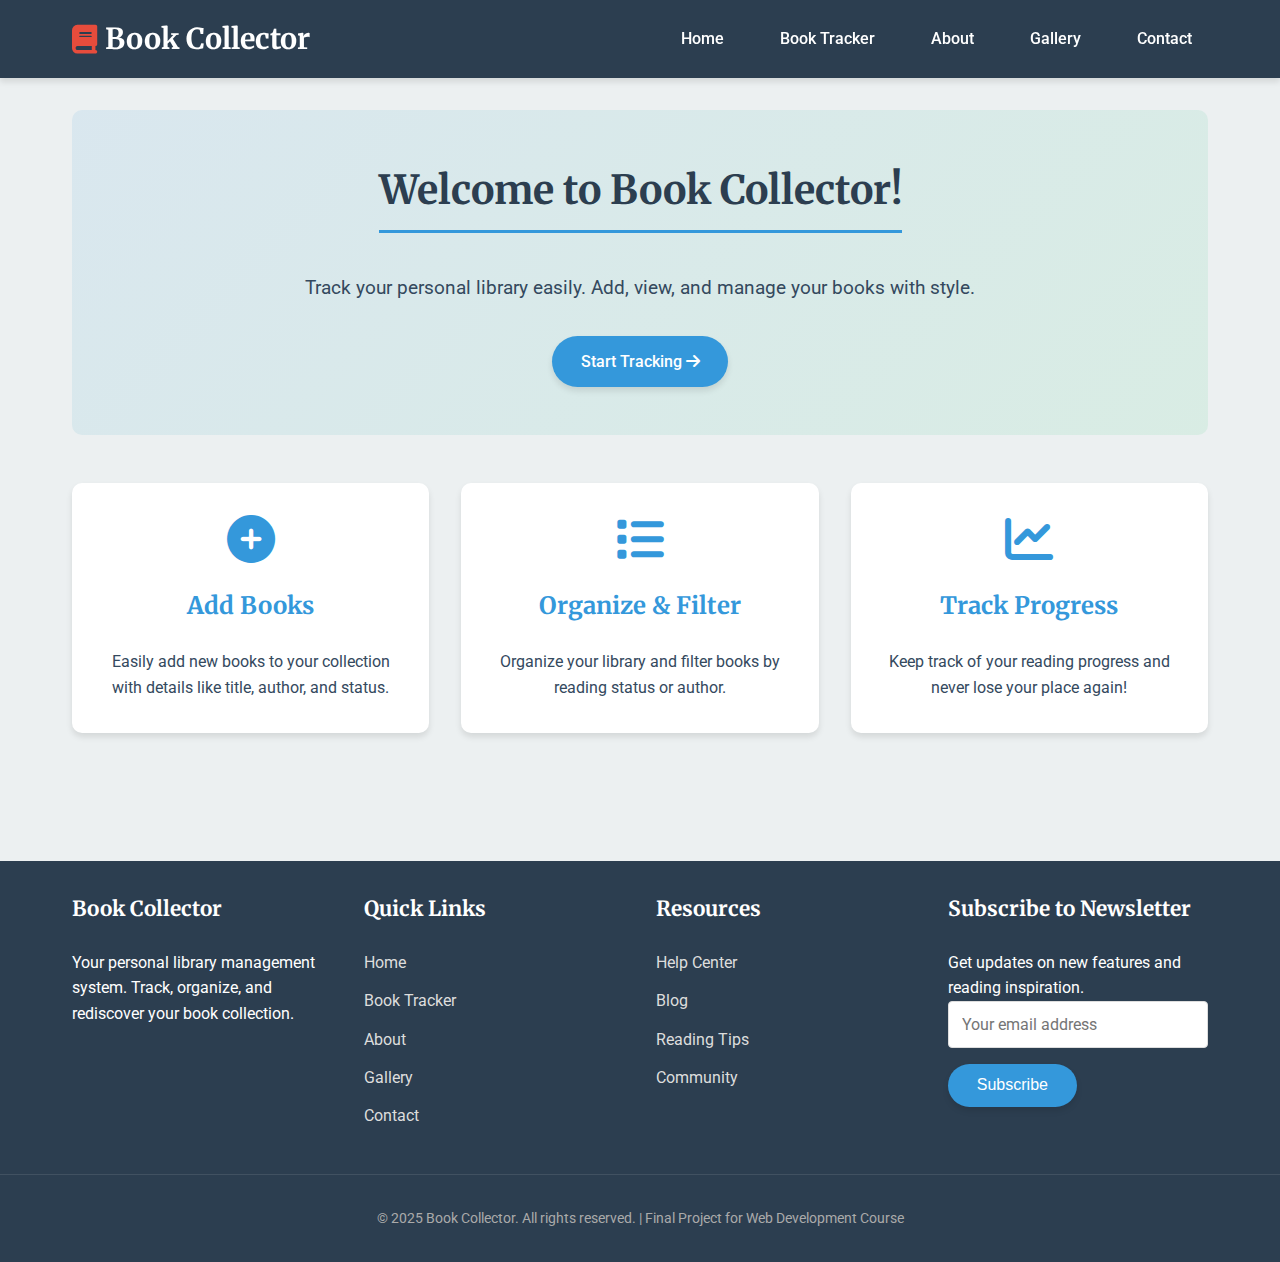
<file: index.html>
<!DOCTYPE html>
<html lang="en">
<head>
    <meta charset="UTF-8">
    <meta name="viewport" content="width=device-width, initial-scale=1.0">
    <title>Book Collector | Personal Library Tracker</title>
    <link href="https://fonts.googleapis.com/css2?family=Roboto:wght@300;400;500;700&family=Merriweather:wght@400;700&display=swap" rel="stylesheet">
    <link rel="stylesheet" href="https://cdnjs.cloudflare.com/ajax/libs/font-awesome/6.4.0/css/all.min.css">
    <link rel="stylesheet" href="css/main.css">
</head>
<body>
    <!-- Header -->
       <div id="header-placeholder"></div>
   
    <!-- Main -->
    <main>
        <section class="hero">
            <h1>Welcome to Book Collector!</h1>
            <p>Track your personal library easily. Add, view, and manage your books with style.</p>
            <a href="/page/tracker.html" class="btn">Start Tracking <i class="fas fa-arrow-right"></i></a>
        </section>
        <section class="features">
            <div class="feature-card">
                <i class="fas fa-plus-circle"></i>
                <h3>Add Books</h3>
                <p>Easily add new books to your collection with details like title, author, and status.</p>
            </div>
            <div class="feature-card">
                <i class="fas fa-list"></i>
                <h3>Organize & Filter</h3>
                <p>Organize your library and filter books by reading status or author.</p>
            </div>
            <div class="feature-card">
                <i class="fas fa-chart-line"></i>
                <h3>Track Progress</h3>
                <p>Keep track of your reading progress and never lose your place again!</p>
            </div>
        </section>
    </main>
      <div id="footer-placeholder"></div>
    <script src="/js/header.js"></script>
    <script src="/js/footer.js"></script>
    <script src="/js/main.js"></script>
</body>
</html>
</file>
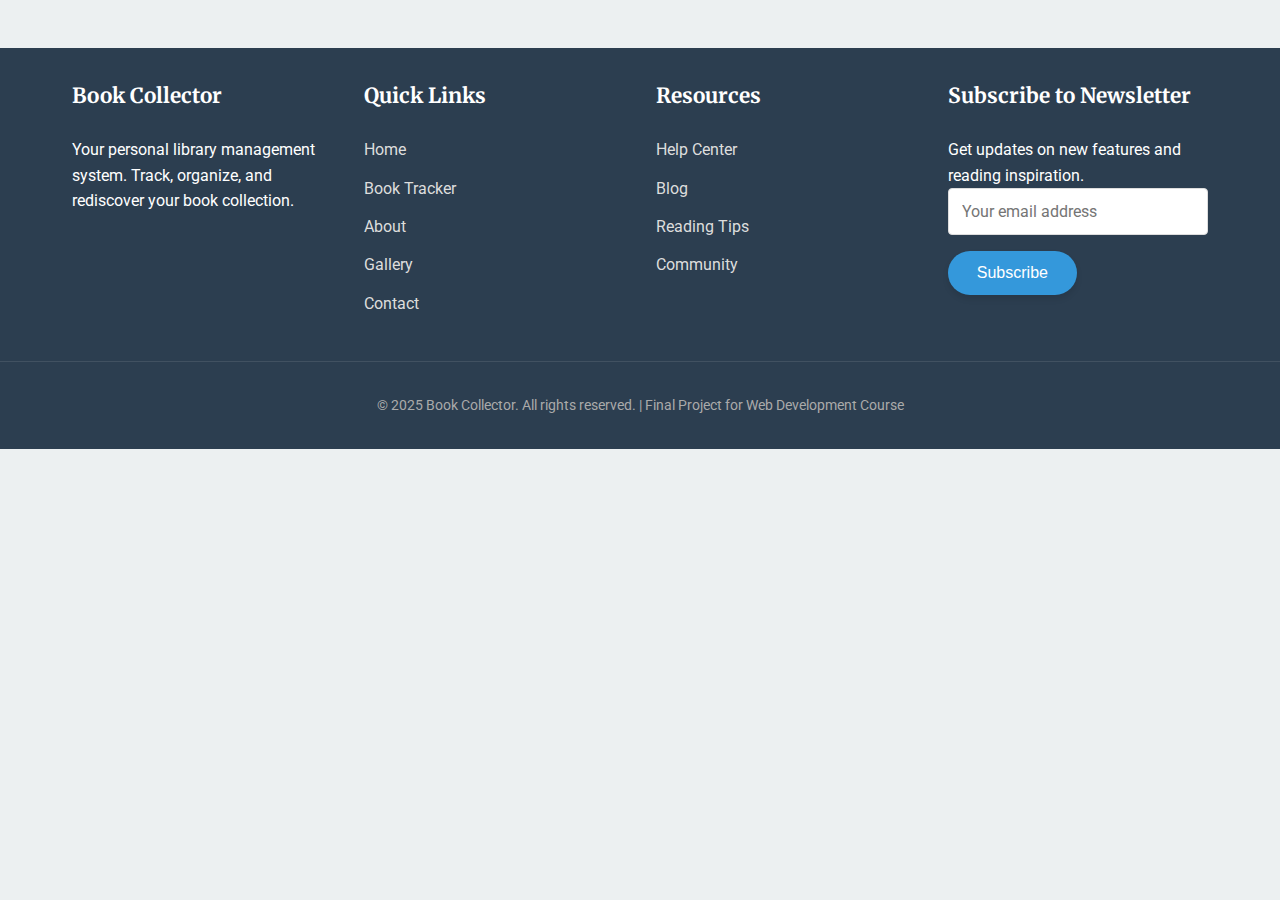
<file: component/footer.html>
<!DOCTYPE html>
<html lang="en">
<head>
    <meta charset="UTF-8">
    <meta name="viewport" content="width=device-width, initial-scale=1.0">
    <title>Book Collector | Contact</title>
    <link href="https://fonts.googleapis.com/css2?family=Roboto:wght@300;400;500;700&family=Merriweather:wght@400;700&display=swap" rel="stylesheet">
    <link rel="stylesheet" href="https://cdnjs.cloudflare.com/ajax/libs/font-awesome/6.4.0/css/all.min.css">
    <link rel="stylesheet" href="/css/main.css">
    <link rel="stylesheet" href="/css/footer.css">
</head>
<body>
<footer>
        <div class="footer-container">
            <div class="footer-section">
                <h3>Book Collector</h3>
                <p>Your personal library management system. Track, organize, and rediscover your book collection.</p>
            </div>
            
            <div class="footer-section">
                <h3>Quick Links</h3>
                <ul class="footer-links">
                    <li><a href="/index.html" >Home</a></li>
                    <li><a href="tracker.html" >Book Tracker</a></li>
                    <li><a href="about.html" >About</a></li>
                    <li><a href="gallery.html" >Gallery</a></li>
                    <li><a href="contact.html" >Contact</a></li>
                </ul>
            </div>
            
            <div class="footer-section">
                <h3>Resources</h3>
                <ul class="footer-links">
                    <li><a href="#">Help Center</a></li>
                    <li><a href="#">Blog</a></li>
                    <li><a href="#">Reading Tips</a></li>
                    <li><a href="#">Community</a></li>
                </ul>
            </div>
            
            <div class="footer-section">
                <h3>Subscribe to Newsletter</h3>
                <p>Get updates on new features and reading inspiration.</p>
                <div class="form-group">
                    <input type="email" placeholder="Your email address">
                    <button class="btn mt-1">Subscribe</button>
                </div>
            </div>
        </div>
        
        <div class="copyright">
            <p>&copy; 2025 Book Collector. All rights reserved. | Final Project for Web Development Course</p>
        </div>
    </footer>
    </body>
    </html>
</file>
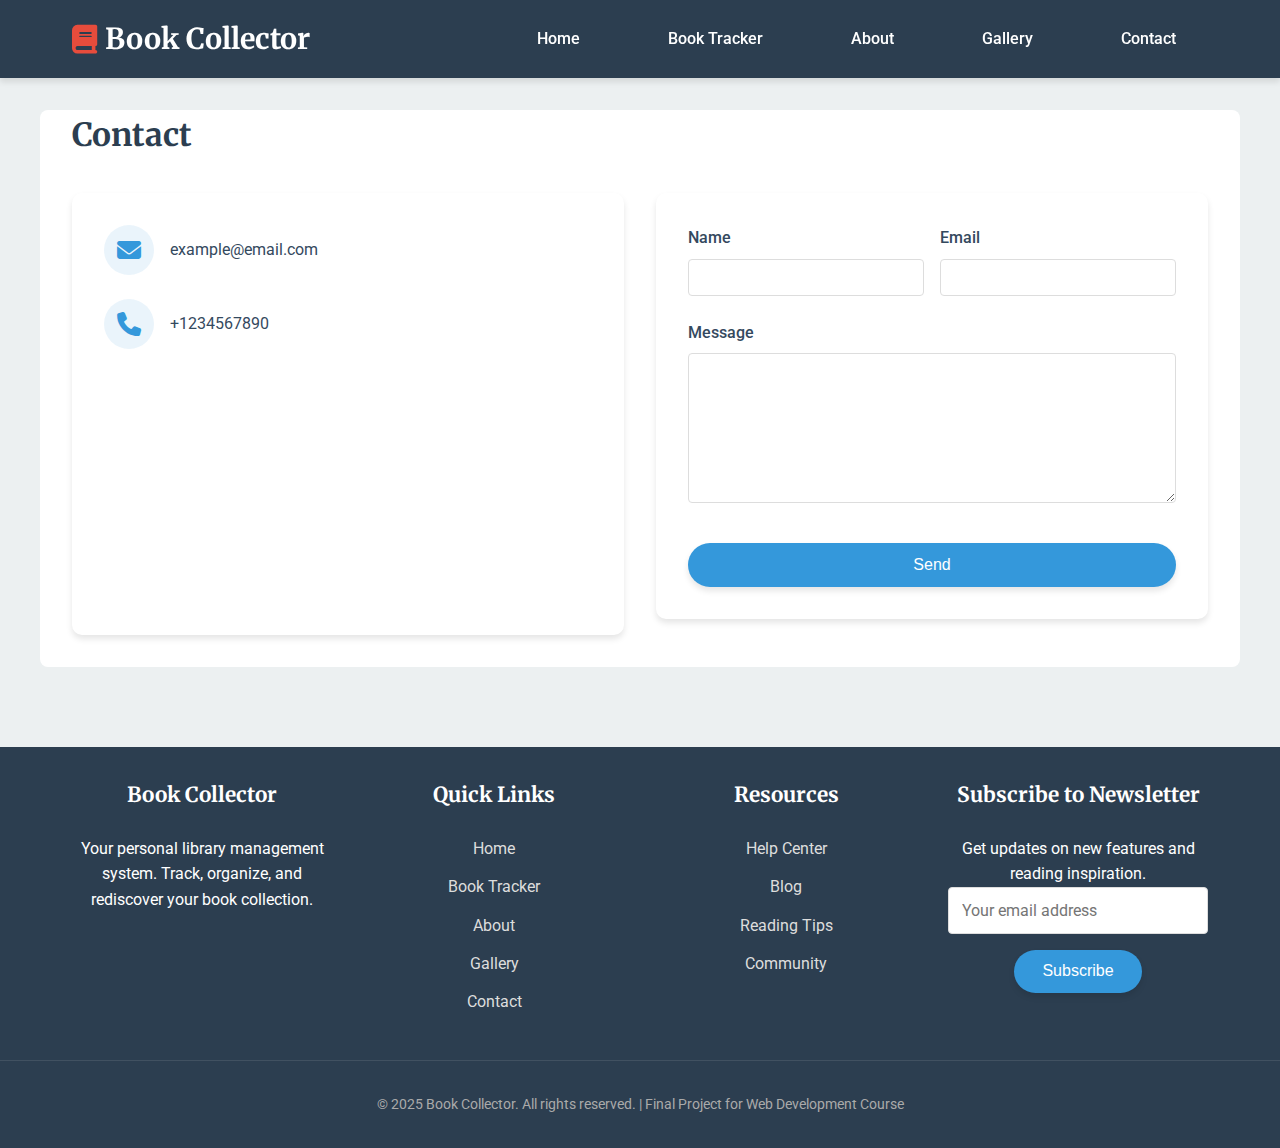
<file: page/contact.html>
<!DOCTYPE html>
<html lang="en">
<head>
    <meta charset="UTF-8">
    <meta name="viewport" content="width=device-width, initial-scale=1.0">
    <title>Book Collector | Contact</title>
    <link href="https://fonts.googleapis.com/css2?family=Roboto:wght@300;400;500;700&family=Merriweather:wght@400;700&display=swap" rel="stylesheet">
    <link rel="stylesheet" href="https://cdnjs.cloudflare.com/ajax/libs/font-awesome/6.4.0/css/all.min.css">
    <link rel="stylesheet" href="/css/main.css">
    <link rel="stylesheet" href="/css/contact.css">
</head>
<body>
  <div id="header-placeholder"></div>
   
    <main>
        <section>
            <h2>Contact</h2>
            <div class="contact-container">
                <div class="contact-info">
                    <div class="contact-method">
                        <i class="fas fa-envelope"></i>
                        <span>example@email.com</span>
                    </div>
                    <div class="contact-method">
                        <i class="fas fa-phone"></i>
                        <span>+1234567890</span>
                    </div>
                </div>
                <form class="contact-form" id="contactForm">
                    <div class="form-row">
                        <div class="form-group">
                            <label for="name">Name</label>
                            <input type="text" id="name" required>
                        </div>
                        <div class="form-group">
                            <label for="email">Email</label>
                            <input type="email" id="email" required>
                        </div>
                    </div>
                    <div class="form-group">
                        <label for="message">Message</label>
                        <textarea id="message" required></textarea>
                    </div>
                    <button type="submit" class="btn">Send</button>
                    <div class="success-message" id="contactSuccess">Thank you for contacting us!</div>
                </form>
            </div>
        </section>
    </main>
    <div id="footer-placeholder"></div>
    <script src="/js/header.js"></script>
    <script src="/js/footer.js"></script>
    <script src="/js/main.js"></script>
    <script src="/js/contact.js"></script>
</body>
</html>
</file>
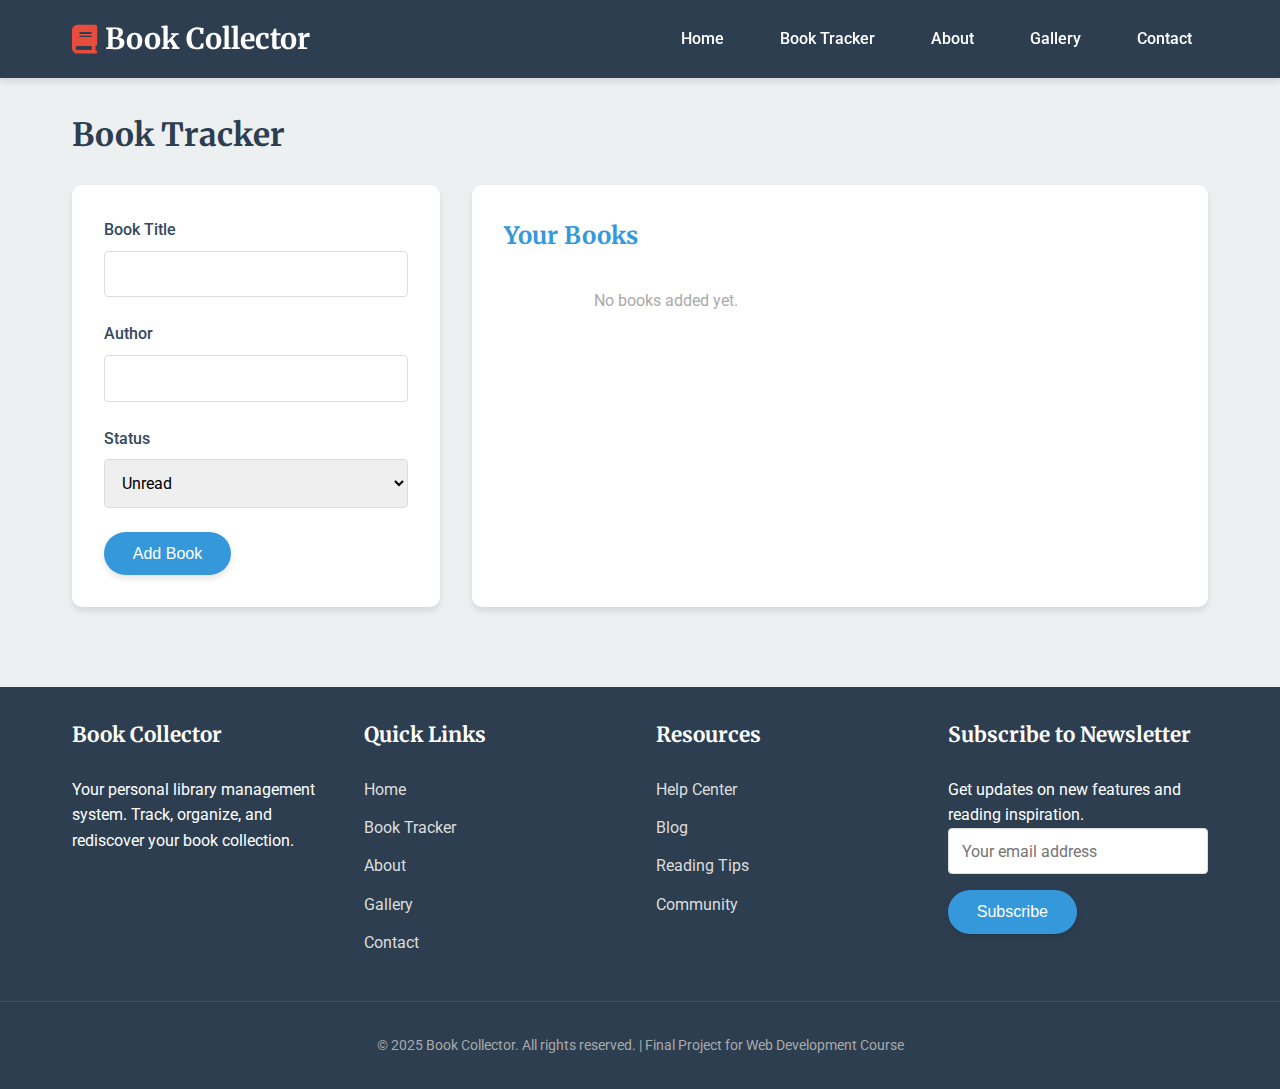
<file: page/tracker.html>
<!DOCTYPE html>
<html lang="en">
  <head>
    <meta charset="UTF-8" />
    <meta name="viewport" content="width=device-width, initial-scale=1.0" />
    <title>Book Collector | Book Tracker</title>
    <link
      href="https://fonts.googleapis.com/css2?family=Roboto:wght@300;400;500;700&family=Merriweather:wght@400;700&display=swap"
      rel="stylesheet"
    />
    <link
      rel="stylesheet"
      href="https://cdnjs.cloudflare.com/ajax/libs/font-awesome/6.4.0/css/all.min.css"
    />
    <link rel="stylesheet" href="/css/main.css" />
    <link rel="stylesheet" href="/css/tracker.css" />
  </head>
  <body>
 <div id="header-placeholder"></div>
    <main>
      <section>
        <h2>Book Tracker</h2>
        <div class="tracker-container">
          <div class="form-container">
            <form id="bookForm">
              <div class="form-group">
                <label for="title">Book Title</label>
                <input type="text" id="title" required />
              </div>
              <div class="form-group">
                <label for="author">Author</label>
                <input type="text" id="author" required />
              </div>
              <div class="form-group">
                <label for="status">Status</label>
                <select id="status">
                  <option value="unread">Unread</option>
                  <option value="reading">Reading</option>
                  <option value="read">Read</option>
                </select>
              </div>
              <button type="submit" class="btn">Add Book</button>
            </form>
          </div>
          <div class="book-list">
            <h3>Your Books</h3>
            <div class="books-container" id="bookList"></div>
          </div>
        </div>
      </section>
    </main>
    <div id="footer-placeholder"></div>
    <script src="/js/header.js"></script>
    <script src="/js/footer.js"></script>
    
    <script src="/js/tracker.js"></script>
  </body>
</html>
</file>
<file: css/main.css>
:root {
            --primary: #3498db;
            --secondary: #2c3e50;
            --accent: #e74c3c;
            --light: #ecf0f1;
            --dark: #2c3e50;
            --success: #2ecc71;
            --warning: #f39c12;
            --text: #34495e;
            --shadow: 0 4px 6px rgba(0, 0, 0, 0.1);
            --transition: all 0.3s ease;
        }

        * {
            margin: 0;
            padding: 0;
            box-sizing: border-box;
        }

        body {
            font-family: 'Roboto', sans-serif;
            line-height: 1.6;
            color: var(--text);
            background-color: var(--light);
            min-height: 100vh;
            display: flex;
            flex-direction: column;
        }

        /* Header Styles */
        header {
            background-color: var(--secondary);
            color: white;
            padding: 1rem 0;
            box-shadow: var(--shadow);
            position: sticky;
            top: 0;
            z-index: 100;
        }

        .header-container {
            max-width: 1200px;
            margin: 0 auto;
            display: flex;
            justify-content: space-between;
            align-items: center;
            padding: 0 2rem;
        }

        .logo {
            font-family: 'Merriweather', serif;
            font-size: 1.8rem;
            font-weight: 700;
            display: flex;
            align-items: center;
            gap: 0.5rem;
        }

        .logo i {
            color: var(--accent);
        }

        nav ul {
            display: flex;
            list-style: none;
            gap: 1.5rem;
        }

        nav a {
            color: white;
            text-decoration: none;
            font-weight: 500;
            padding: 0.5rem 1rem;
            border-radius: 4px;
            transition: var(--transition);
            position: relative;
        }

        nav a:hover, nav a.active {
            background-color: rgba(255, 255, 255, 0.1);
        }

        nav a::after {
            content: '';
            position: absolute;
            bottom: -5px;
            left: 0;
            width: 0;
            height: 3px;
            background-color: var(--accent);
            transition: var(--transition);
        }

        nav a:hover::after, nav a.active::after {
            width: 100%;
        }

        .mobile-menu-btn {
            display: none;
            background: none;
            border: none;
            color: white;
            font-size: 1.5rem;
            cursor: pointer;
        }

        /* Main Content Styles */
        main {
            flex: 1;
            max-width: 1200px;
            margin: 2rem auto;
            padding: 0 2rem;
            width: 100%;
        }

        .page {
            display: none;
            animation: fadeIn 0.5s ease;
        }

        .page.active {
            display: block;
        }

        @keyframes fadeIn {
            from { opacity: 0; transform: translateY(20px); }
            to { opacity: 1; transform: translateY(0); }
        }

        h1, h2, h3 {
            font-family: 'Merriweather', serif;
            margin-bottom: 1.5rem;
            color: var(--dark);
        }

        h1 {
            font-size: 2.5rem;
            border-bottom: 3px solid var(--primary);
            padding-bottom: 0.5rem;
            display: inline-block;
        }

        h2 {
            font-size: 2rem;
            color: var(--secondary);
        }

        h3 {
            font-size: 1.5rem;
            color: var(--primary);
        }

        .hero {
            text-align: center;
            padding: 3rem 1rem;
            background: linear-gradient(135deg, rgba(52, 152, 219, 0.1), rgba(46, 204, 113, 0.1));
            border-radius: 10px;
            margin-bottom: 3rem;
        }

        .hero p {
            font-size: 1.2rem;
            max-width: 800px;
            margin: 1rem auto 2rem;
        }

        .btn {
            display: inline-block;
            background-color: var(--primary);
            color: white;
            padding: 0.8rem 1.8rem;
            border: none;
            border-radius: 50px;
            cursor: pointer;
            text-decoration: none;
            font-weight: 500;
            transition: var(--transition);
            font-size: 1rem;
            text-align: center;
            box-shadow: var(--shadow);
        }

        .btn:hover {
            background-color: #2980b9;
            transform: translateY(-3px);
            box-shadow: 0 6px 8px rgba(0, 0, 0, 0.15);
        }

        .btn-accent {
            background-color: var(--accent);
        }

        .btn-accent:hover {
            background-color: #c0392b;
        }

        .btn-outline {
            background-color: transparent;
            border: 2px solid var(--primary);
            color: var(--primary);
        }

        .btn-outline:hover {
            background-color: var(--primary);
            color: white;
        }

        .features {
            display: grid;
            grid-template-columns: repeat(auto-fit, minmax(300px, 1fr));
            gap: 2rem;
            margin: 3rem 0;
        }

        .feature-card {
            background: white;
            border-radius: 10px;
            padding: 2rem;
            box-shadow: var(--shadow);
            transition: var(--transition);
            text-align: center;
        }

        .feature-card:hover {
            transform: translateY(-10px);
            box-shadow: 0 10px 20px rgba(0, 0, 0, 0.1);
        }

        .feature-card i {
            font-size: 3rem;
            color: var(--primary);
            margin-bottom: 1.5rem;
        }

        /* Responsive Design */
        @media (max-width: 768px) {
            .header-container {
                padding: 0 1rem;
            }
            
            .mobile-menu-btn {
                display: block;
            }
            
            nav {
                position: fixed;
                top: 70px;
                left: 0;
                width: 100%;
                background: var(--secondary);
                padding: 1rem;
                transform: translateY(-150%);
                transition: var(--transition);
                z-index: 99;
            }
            
            nav.active {
                transform: translateY(0);
            }
            
            nav ul {
                flex-direction: column;
                gap: 0;
            }
            
            nav ul li {
                width: 100%;
            }
            
            nav a {
                display: block;
                padding: 1rem;
                border-radius: 0;
            }
            
            nav a::after {
                display: none;
            }
            
            .hero {
                padding: 2rem 1rem;
            }
            
            .hero h1 {
                font-size: 2rem;
            }
            
            .form-row {
                flex-direction: column;
                gap: 0;
            }
        }

        /* Animations */
        .pulse {
            animation: pulse 2s infinite;
        }

        @keyframes pulse {
            0% { transform: scale(1); }
            50% { transform: scale(1.05); }
            100% { transform: scale(1); }
        }

        .rotate {
            animation: rotate 15s linear infinite;
        }

        @keyframes rotate {
            0% { transform: rotate(0deg); }
            100% { transform: rotate(360deg); }
        }

        /* Utility Classes */
        .text-center {
            text-align: center;
        }
        
        .mb-1 { margin-bottom: 1rem; }
        .mb-2 { margin-bottom: 2rem; }
        .mt-1 { margin-top: 1rem; }
        .mt-2 { margin-top: 2rem; }
        .py-2 { padding: 2rem 0; }
</file>
<file: css/footer.css>
/* Footer */
        footer {
            background-color: var(--secondary);
            color: white;
            padding: 2rem 0;
            margin-top: 3rem;
        }

        .footer-container {
            max-width: 1200px;
            margin: 0 auto;
            display: grid;
            grid-template-columns: repeat(auto-fit, minmax(250px, 1fr));
            gap: 2rem;
            padding: 0 2rem;
        }

        .footer-section h3 {
            color: white;
            margin-bottom: 1.5rem;
            font-size: 1.3rem;
        }

        .footer-links {
            list-style: none;
        }

        .footer-links li {
            margin-bottom: 0.8rem;
        }

        .footer-links a {
            color: #ddd;
            text-decoration: none;
            transition: var(--transition);
        }

        .footer-links a:hover {
            color: white;
            padding-left: 5px;
        }

        .social-links {
            display: flex;
            gap: 1rem;
            margin-top: 1rem;
        }

        .social-links a {
            display: inline-flex;
            align-items: center;
            justify-content: center;
            width: 40px;
            height: 40px;
            background: rgba(255, 255, 255, 0.1);
            color: white;
            border-radius: 50%;
            transition: var(--transition);
        }

        .social-links a:hover {
            background: var(--primary);
            transform: translateY(-3px);
        }

        .copyright {
            text-align: center;
            padding-top: 2rem;
            margin-top: 2rem;
            border-top: 1px solid rgba(255, 255, 255, 0.1);
            font-size: 0.9rem;
            color: #aaa;
        }


                .form-container {
            background: white;
            border-radius: 10px;
            padding: 2rem;
            box-shadow: var(--shadow);
        }

        .form-group {
            margin-bottom: 1.5rem;
        }

        label {
            display: block;
            margin-bottom: 0.5rem;
            font-weight: 500;
        }

        input, select, textarea {
            width: 100%;
            padding: 0.8rem;
            border: 1px solid #ddd;
            border-radius: 4px;
            font-family: inherit;
            font-size: 1rem;
            transition: var(--transition);
        }

        input:focus, select:focus, textarea:focus {
            outline: none;
            border-color: var(--primary);
            box-shadow: 0 0 0 3px rgba(52, 152, 219, 0.2);
        }
</file>
<file: css/contact.css>
body {
    font-family: Arial, sans-serif;
    background: #f7f7f7;
    margin: 0;
    padding: 0;
}
header, footer {
    background: #3498db;
    color: white;
    text-align: center;
    padding: 1rem;
}
nav a {
    color: white;
    text-decoration: none;
    margin: 0 1rem;
}
nav a.active, nav a:hover {
    text-decoration: underline;
}
main {
    max-width: 600px;
    margin: 2rem auto;
    background: white;
    padding: 2rem;
    border-radius: 8px;
    text-align: start;
}
form {
    display: flex;
    flex-direction: column;
    gap: 0.5rem;
    margin-bottom: 1rem;
}
form input, form textarea, form button {
    padding: 0.5rem;
    font-size: 1rem;
}
form button {
    background: #3498db;
    color: white;
    border: none;
    border-radius: 4px;
    cursor: pointer;
}
form button:hover {
    background: #2980b9;
}
#contactMsg {
    color: green;
    margin-top: 1rem;
}



        /* Contact Page */
        .contact-container {
            display: grid;
            grid-template-columns: 1fr;
            gap: 2rem;
            margin: 2rem 0;
        }

        @media (min-width: 992px) {
            .contact-container {
                grid-template-columns: 1fr 1fr;
            }
        }

        .contact-info {
            background: white;
            border-radius: 10px;
            padding: 2rem;
            box-shadow: var(--shadow);
        }

        .contact-method {
            display: flex;
            align-items: center;
            margin-bottom: 1.5rem;
        }

        .contact-method i {
            font-size: 1.5rem;
            color: var(--primary);
            width: 50px;
            height: 50px;
            background: rgba(52, 152, 219, 0.1);
            border-radius: 50%;
            display: flex;
            align-items: center;
            justify-content: center;
            margin-right: 1rem;
        }

        .contact-form {
            background: white;
            border-radius: 10px;
            padding: 2rem;
            box-shadow: var(--shadow);
        }

        .form-row {
            display: flex;
            gap: 1rem;
            margin-bottom: 1rem;
        }

        .form-row .form-group {
            flex: 1;
            margin-bottom: 0;
        }

        textarea {
            min-height: 150px;
            resize: vertical;
        }

        .error {
            color: var(--accent);
            font-size: 0.85rem;
            margin-top: 0.3rem;
            display: none;
        }

        .success-message {
            background-color: rgba(46, 204, 113, 0.1);
            color: var(--success);
            padding: 1rem;
            border-radius: 4px;
            margin-top: 1rem;
            text-align: center;
            display: none;
        }
</file>
<file: css/tracker.css>
/* Book Tracker Page */
        .tracker-container {
            display: grid;
            grid-template-columns: 1fr;
            gap: 2rem;
        }

        @media (min-width: 992px) {
            .tracker-container {
                grid-template-columns: 1fr 2fr;
            }
        }

        .form-container {
            background: white;
            border-radius: 10px;
            padding: 2rem;
            box-shadow: var(--shadow);
        }

        .form-group {
            margin-bottom: 1.5rem;
        }

        label {
            display: block;
            margin-bottom: 0.5rem;
            font-weight: 500;
        }

        input, select, textarea {
            width: 100%;
            padding: 0.8rem;
            border: 1px solid #ddd;
            border-radius: 4px;
            font-family: inherit;
            font-size: 1rem;
            transition: var(--transition);
        }

        input:focus, select:focus, textarea:focus {
            outline: none;
            border-color: var(--primary);
            box-shadow: 0 0 0 3px rgba(52, 152, 219, 0.2);
        }

        .book-list {
            background: white;
            border-radius: 10px;
            padding: 2rem;
            box-shadow: var(--shadow);
        }

        .filters {
            display: flex;
            flex-wrap: wrap;
            gap: 1rem;
            margin-bottom: 1.5rem;
            align-items: center;
        }

        .filter-group {
            flex: 1;
            min-width: 150px;
        }

        .books-container {
            display: grid;
            grid-template-columns: repeat(auto-fill, minmax(280px, 1fr));
            gap: 1.5rem;
            margin-top: 2rem;
        }

        .book-card {
            background: white;
            border-radius: 8px;
            overflow: hidden;
            box-shadow: var(--shadow);
            transition: var(--transition);
            border: 1px solid #eee;
            display: flex;
            flex-direction: column;
        }

        .book-card:hover {
            transform: translateY(-5px);
            box-shadow: 0 8px 15px rgba(0, 0, 0, 0.1);
        }

        .book-header {
            padding: 1rem;
            background-color: var(--secondary);
            color: white;
        }

        .book-header h3 {
            color: white;
            margin: 0;
            font-size: 1.3rem;
        }

        .book-body {
            padding: 1.5rem;
            flex: 1;
        }

        .book-meta {
            margin: 0.5rem 0;
            font-size: 0.9rem;
        }

        .book-meta i {
            color: var(--primary);
            margin-right: 0.5rem;
            width: 20px;
        }

        .book-status {
            display: inline-block;
            padding: 0.3rem 0.8rem;
            border-radius: 20px;
            font-size: 0.85rem;
            font-weight: 500;
            margin-top: 0.5rem;
        }

        .status-unread {
            background-color: rgba(231, 76, 60, 0.1);
            color: var(--accent);
        }

        .status-reading {
            background-color: rgba(243, 156, 18, 0.1);
            color: var(--warning);
        }

        .status-read {
            background-color: rgba(46, 204, 113, 0.1);
            color: var(--success);
        }

        .book-actions {
            display: flex;
            gap: 0.5rem;
            padding: 1rem;
            border-top: 1px solid #eee;
            background-color: #f9f9f9;
        }

        .action-btn {
            flex: 1;
            padding: 0.5rem;
            border: none;
            border-radius: 4px;
            cursor: pointer;
            transition: var(--transition);
            font-size: 0.9rem;
        }

        .edit-btn {
            background-color: rgba(52, 152, 219, 0.1);
            color: var(--primary);
        }

        .edit-btn:hover {
            background-color: var(--primary);
            color: white;
        }

        .delete-btn {
            background-color: rgba(231, 76, 60, 0.1);
            color: var(--accent);
        }

        .delete-btn:hover {
            background-color: var(--accent);
            color: white;
        }
</file>
